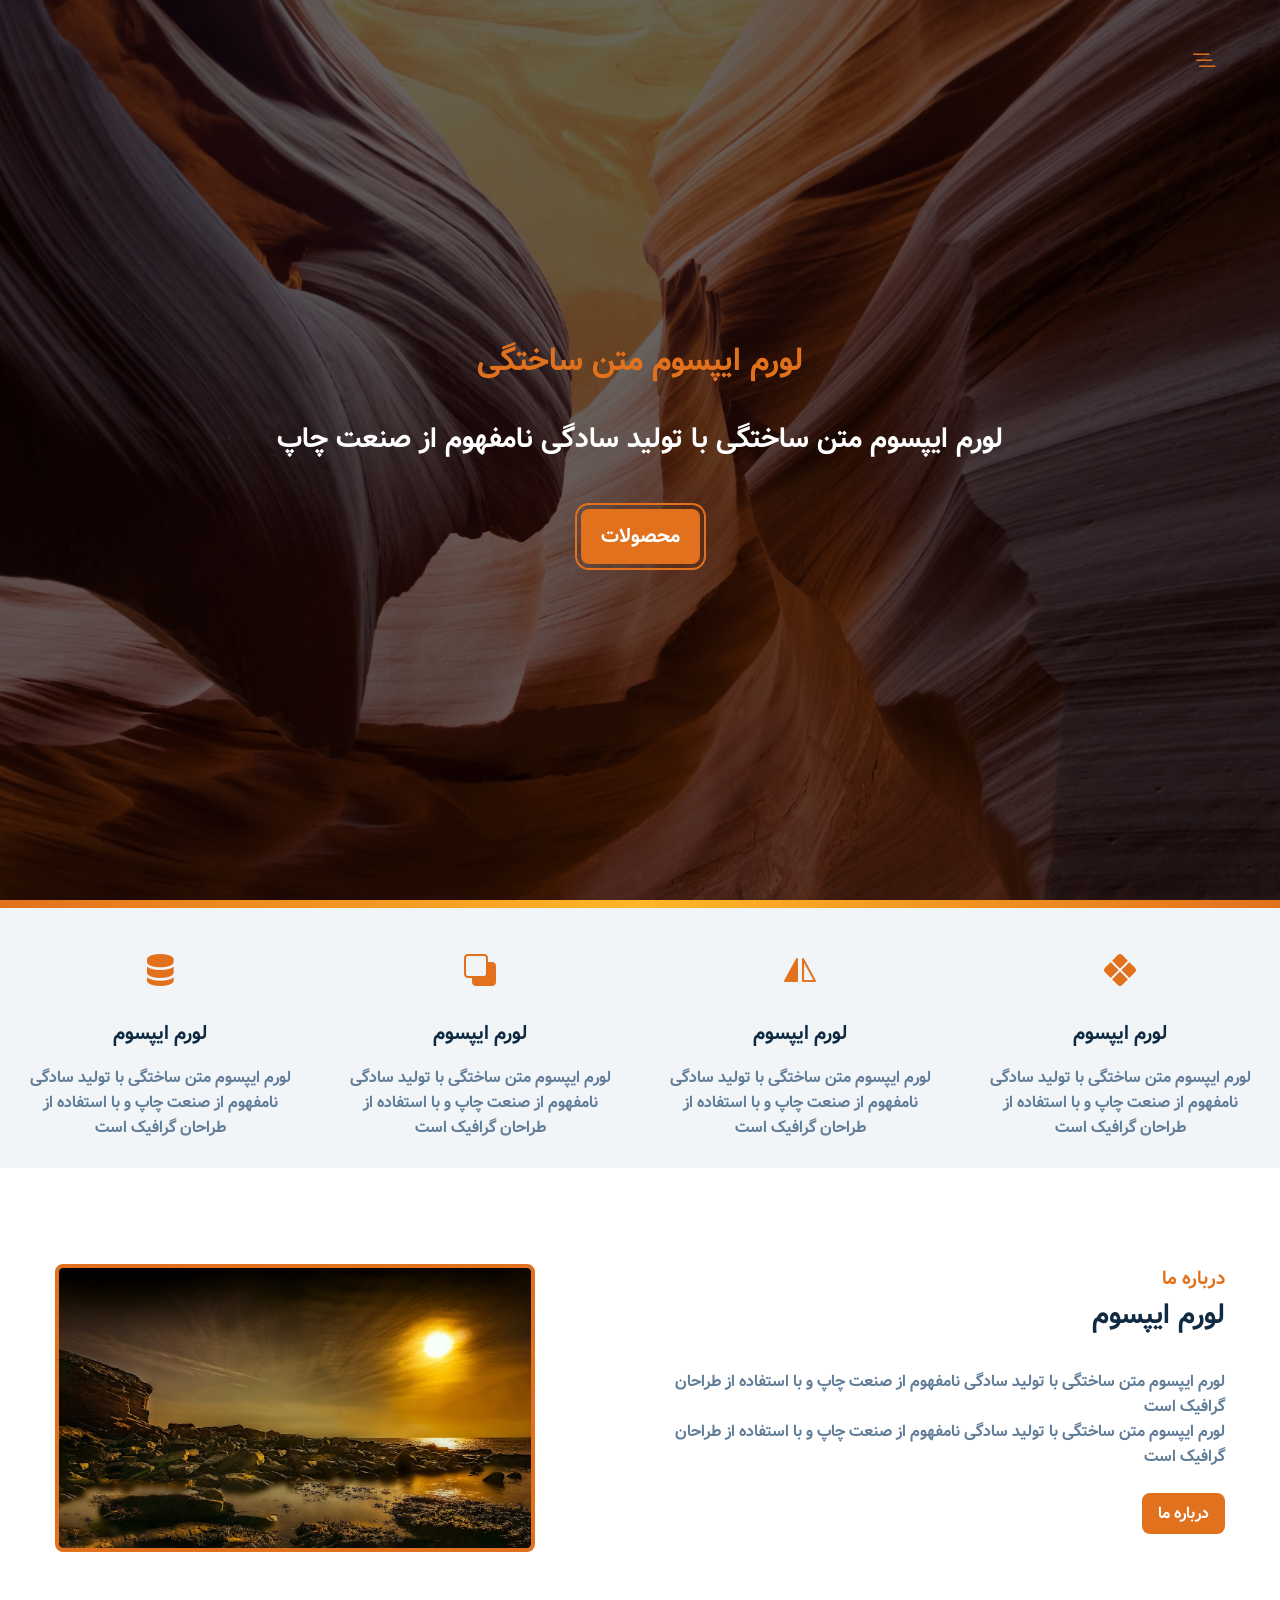
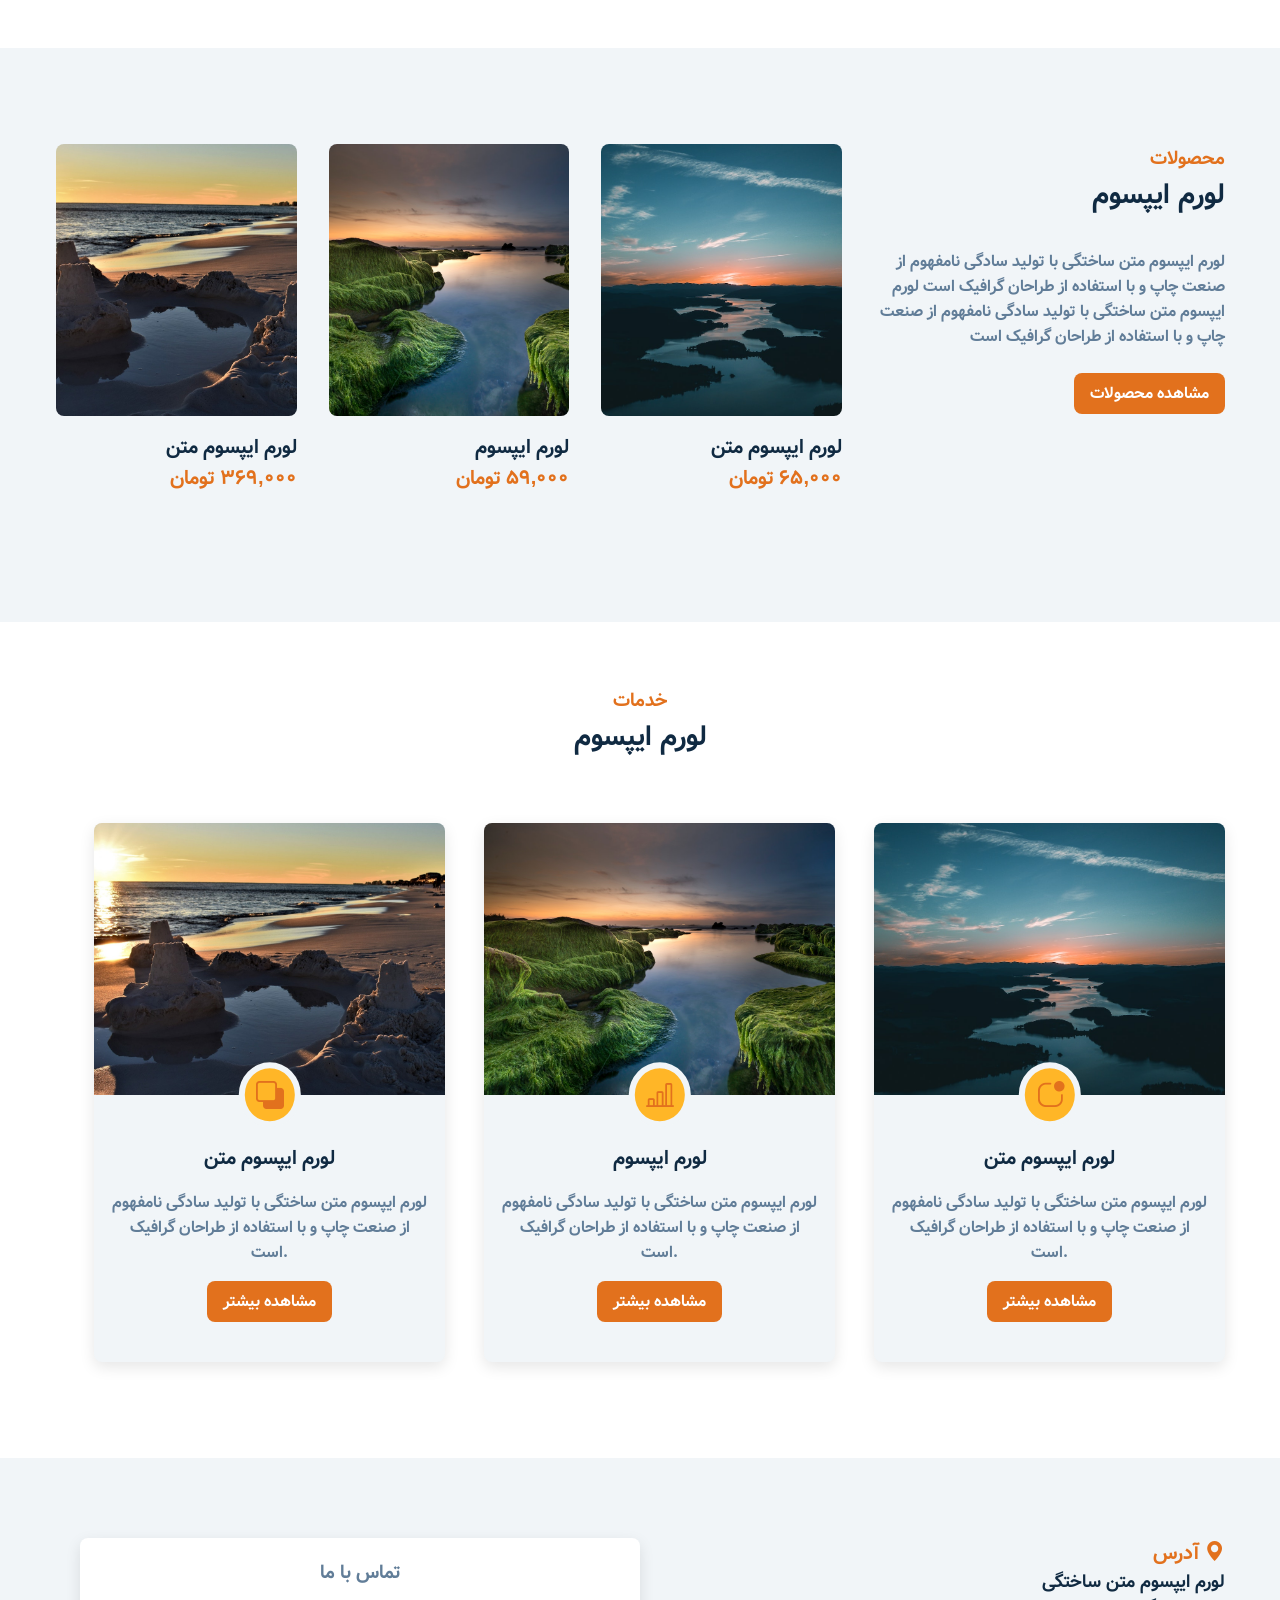
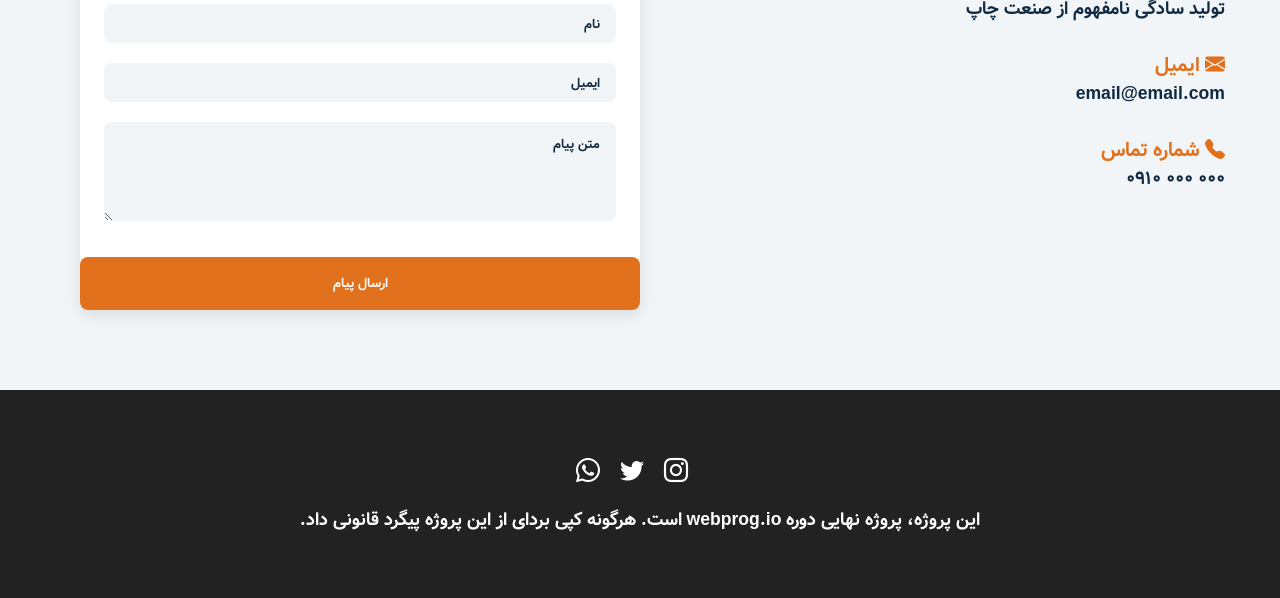
<file: index.html>
<!DOCTYPE html>
<html lang="fa">
    <head>
        <meta charset="UTF-8" />
        <meta http-equiv="X-UA-Compatible" content="IE=edge" />
        <meta name="viewport" content="width=device-width, initial-scale=1.0" />
        <link rel="stylesheet" href="./css/bootstrap-icons.css" />
        <link rel="stylesheet" href="./css/main.css" />

        <title>Website || Home</title>
    </head>

    <body>
        <!-- navbar -->
        <span class="nav-btn" id="nav-btn">
            <i class="bi bi-list-nested"></i>
        </span>

        <nav class="navbar" id="navbar">
            <div class="navbar-header">
                <span class="nav-close" id="nav-close">
                    <i class="bi bi-x"></i>
                </span>
            </div>

            <ul class="nav-items">
                <li>
                    <a href="index.html" class="nav-link">
                        <i class="bi bi-house-fill"></i>
                        صفحه اصلی
                    </a>
                </li>

                <li>
                    <a href="about.html" class="nav-link">
                        <i class="bi bi-info-circle-fill"></i>
                        درباره ما
                    </a>
                </li>

                <li>
                    <a href="products.html" class="nav-link">
                        <i class="bi bi-box-seam-fill"></i>
                        محصولات
                    </a>
                </li>

                <li>
                    <a href="services.html" class="nav-link">
                        <i class="bi bi-calendar2-check-fill"></i>
                        خدمات
                    </a>
                </li>

                <li>
                    <a href="contact-us.html" class="nav-link">
                        <i class="bi bi-chat-right-dots-fill"></i>
                        تماس با ما
                    </a>
                </li>
            </ul>
        </nav>
        <!-- end of navbar -->

        <!-- header -->
        <header class="header">
            <div class="banner">
                <h1>لورم ایپسوم متن ساختگی</h1>
                <h2>
                    لورم ایپسوم متن ساختگی با تولید سادگی نامفهوم از صنعت چاپ
                </h2>
                <a class="btn btn-banner" href="./products.html">محصولات</a>
            </div>
        </header>
        <div class="content-divider"></div>
        <!-- end of header -->

        <!-- features -->
        <section class="features clearfix">
            <article class="feature">
                <span class="feature-icon">
                    <i class="bi bi-x-diamond-fill"></i>
                </span>
                <h4 class="feature-title">لورم ایپسوم</h4>
                <p class="feature-text">
                    لورم ایپسوم متن ساختگی با تولید سادگی نامفهوم از صنعت چاپ و
                    با استفاده از طراحان گرافیک است
                </p>
            </article>

            <article class="feature">
                <span class="feature-icon">
                    <i class="bi bi-symmetry-vertical"></i>
                </span>
                <h4 class="feature-title">لورم ایپسوم</h4>
                <p class="feature-text">
                    لورم ایپسوم متن ساختگی با تولید سادگی نامفهوم از صنعت چاپ و
                    با استفاده از طراحان گرافیک است
                </p>
            </article>

            <article class="feature">
                <span class="feature-icon">
                    <i class="bi bi-subtract"></i>
                </span>
                <h4 class="feature-title">لورم ایپسوم</h4>
                <p class="feature-text">
                    لورم ایپسوم متن ساختگی با تولید سادگی نامفهوم از صنعت چاپ و
                    با استفاده از طراحان گرافیک است
                </p>
            </article>

            <article class="feature">
                <span class="feature-icon">
                    <i class="bi bi-server"></i>
                </span>
                <h4 class="feature-title">لورم ایپسوم</h4>
                <p class="feature-text">
                    لورم ایپسوم متن ساختگی با تولید سادگی نامفهوم از صنعت چاپ و
                    با استفاده از طراحان گرافیک است
                </p>
            </article>
        </section>
        <!-- end of features -->

        <!-- about -->
        <section class="section-center clearfix">
            <!-- about-imag -->
            <article class="about-img">
                <div class="about-picture-container">
                    <img
                        class="about-picture"
                        src="./images/about-bcg.jpg"
                        alt="about-image"
                    />
                </div>
            </article>

            <!-- about-info -->
            <article class="about-info">
                <!-- section title -->
                <div class="section-title">
                    <h3>درباره ما</h3>
                    <h2>لورم ایپسوم</h2>
                </div>

                <p class="about-text">
                    لورم ایپسوم متن ساختگی با تولید سادگی نامفهوم از صنعت چاپ و
                    با استفاده از طراحان گرافیک است
                </p>
                <p class="about-text">
                    لورم ایپسوم متن ساختگی با تولید سادگی نامفهوم از صنعت چاپ و
                    با استفاده از طراحان گرافیک است
                </p>

                <a class="btn about-btn" href="about.html">درباره ما</a>
            </article>
        </section>
        <!-- end of about -->

        <!-- products -->
        <section class="products">
            <div class="section-center clearfix">
                <article class="products-info">
                    <div class="section-title">
                        <h3>محصولات</h3>
                        <h2>لورم ایپسوم</h2>
                    </div>

                    <p class="product-text">
                        لورم ایپسوم متن ساختگی با تولید سادگی نامفهوم از صنعت
                        چاپ و با استفاده از طراحان گرافیک است لورم ایپسوم متن
                        ساختگی با تولید سادگی نامفهوم از صنعت چاپ و با استفاده
                        از طراحان گرافیک است
                    </p>

                    <a class="btn btn-products" href="products.html"
                        >مشاهده محصولات</a
                    >
                </article>

                <article class="products-cards clearfix">
                    <div class="product">
                        <img
                            class="product-img"
                            src="./images/product-1.jpg"
                            alt="product-img"
                        />
                        <h4 class="product-title">لورم ایپسوم متن</h4>
                        <h4 class="product-price">65,000 <span>تومان</span></h4>
                    </div>

                    <div class="product">
                        <img
                            class="product-img"
                            src="./images/product-2.jpg"
                            alt="product-img"
                        />
                        <h4 class="product-title">لورم ایپسوم</h4>
                        <h4 class="product-price">59,000 <span>تومان</span></h4>
                    </div>

                    <div class="product">
                        <img
                            class="product-img"
                            src="./images/product-3.jpg"
                            alt="product-img"
                        />
                        <h4 class="product-title">لورم ایپسوم متن</h4>
                        <h4 class="product-price">
                            369,000 <span>تومان</span>
                        </h4>
                    </div>
                </article>
            </div>
        </section>
        <!-- end of products -->

        <!-- services -->
        <section class="section-center">
            <div class="section-title services-title">
                <h3>خدمات</h3>
                <h2>لورم ایپسوم</h2>
            </div>

            <div class="clearfix">
                <article class="service-card">
                    <div class="service-img-container">
                        <img
                            class="service-img"
                            src="./images/product-1.jpg"
                            alt="single service"
                        />
                        <span class="service-icon">
                            <i class="bi bi-app-indicator"></i>
                        </span>
                    </div>

                    <div class="service-info">
                        <h4>لورم ایپسوم متن</h4>
                        <p>
                            لورم ایپسوم متن ساختگی با تولید سادگی نامفهوم از
                            صنعت چاپ و با استفاده از طراحان گرافیک است.
                        </p>
                        <a class="btn btn-sevice" href="products.html"
                            >مشاهده بیشتر</a
                        >
                    </div>
                </article>

                <article class="service-card">
                    <div class="service-img-container">
                        <img
                            class="service-img"
                            src="./images/product-2.jpg"
                            alt="single service"
                        />
                        <span class="service-icon">
                            <i class="bi bi-bar-chart-line"></i>
                        </span>
                    </div>

                    <div class="service-info">
                        <h4>لورم ایپسوم</h4>
                        <p>
                            لورم ایپسوم متن ساختگی با تولید سادگی نامفهوم از
                            صنعت چاپ و با استفاده از طراحان گرافیک است.
                        </p>
                        <a class="btn btn-sevice" href="products.html"
                            >مشاهده بیشتر</a
                        >
                    </div>
                </article>

                <article class="service-card">
                    <div class="service-img-container">
                        <img
                            class="service-img"
                            src="./images/product-3.jpg"
                            alt="single service"
                        />
                        <span class="service-icon">
                            <i class="bi bi-subtract"></i>
                        </span>
                    </div>

                    <div class="service-info">
                        <h4>لورم ایپسوم متن</h4>
                        <p>
                            لورم ایپسوم متن ساختگی با تولید سادگی نامفهوم از
                            صنعت چاپ و با استفاده از طراحان گرافیک است.
                        </p>
                        <a class="btn btn-sevice" href="products.html"
                            >مشاهده بیشتر</a
                        >
                    </div>
                </article>
            </div>
        </section>
        <!-- end of services -->

        <!-- contact us -->
        <section class="contact">
            <div class="section-center clearfix">
                <article class="contact-info">
                    <div class="contact-item">
                        <h4 class="contact-title">
                            <span class="contact-icon">
                                <i class="bi bi-geo-alt-fill"></i>
                            </span>
                            آدرس
                        </h4>

                        <h4 class="contact-text">
                            لورم ایپسوم متن ساختگی
                            <br />
                            تولید سادگی نامفهوم از صنعت چاپ
                        </h4>
                    </div>

                    <div class="contact-item">
                        <h4 class="contact-title">
                            <span class="contact-icon">
                                <i class="bi bi-envelope-fill"></i>
                            </span>
                            ایمیل
                        </h4>

                        <h4 class="contact-text">email@email.com</h4>
                    </div>

                    <div class="contact-item">
                        <h4 class="contact-title">
                            <span class="contact-icon">
                                <i class="bi bi-telephone-fill"></i>
                            </span>
                            شماره تماس
                        </h4>

                        <h4 class="contact-text">0910 000 000</h4>
                    </div>
                </article>

                <article class="contact-form">
                    <h3>تماس با ما</h3>

                    <form>
                        <div class="form-group">
                            <input
                                class="form-control"
                                type="text"
                                placeholder="نام"
                                name="name"
                            />
                            <input
                                class="form-control"
                                type="email"
                                placeholder="ایمیل"
                                name="email"
                            />
                            <textarea
                                name="message"
                                placeholder="متن پیام"
                                class="form-control"
                                rows="5"
                            ></textarea>
                        </div>

                        <button type="submit" class="btn submit-btn">
                            ارسال پیام
                        </button>
                    </form>
                </article>
            </div>
        </section>
        <!-- end of contact us -->

        <!-- footer -->
        <footer class="footer">
            <div class="section-center">
                <div class="social-icons">
                    <a class="social-icon" href="#">
                        <i class="bi bi-whatsapp"></i>
                    </a>

                    <a class="social-icon" href="#">
                        <i class="bi bi-twitter"></i>
                    </a>

                    <a class="social-icon" href="#">
                        <i class="bi bi-instagram"></i>
                    </a>
                </div>

                <h4 class="footer-text">
                    این پروژه، پروژه نهایی دوره webprog.io است.
                    هرگونه کپی بردای از این پروژه پیگرد قانونی داد.
                </h4>
            </div>
        </footer>
        <!-- end of footer -->

        <script src="./js/app.js"></script>
    </body>
</html>
</file>
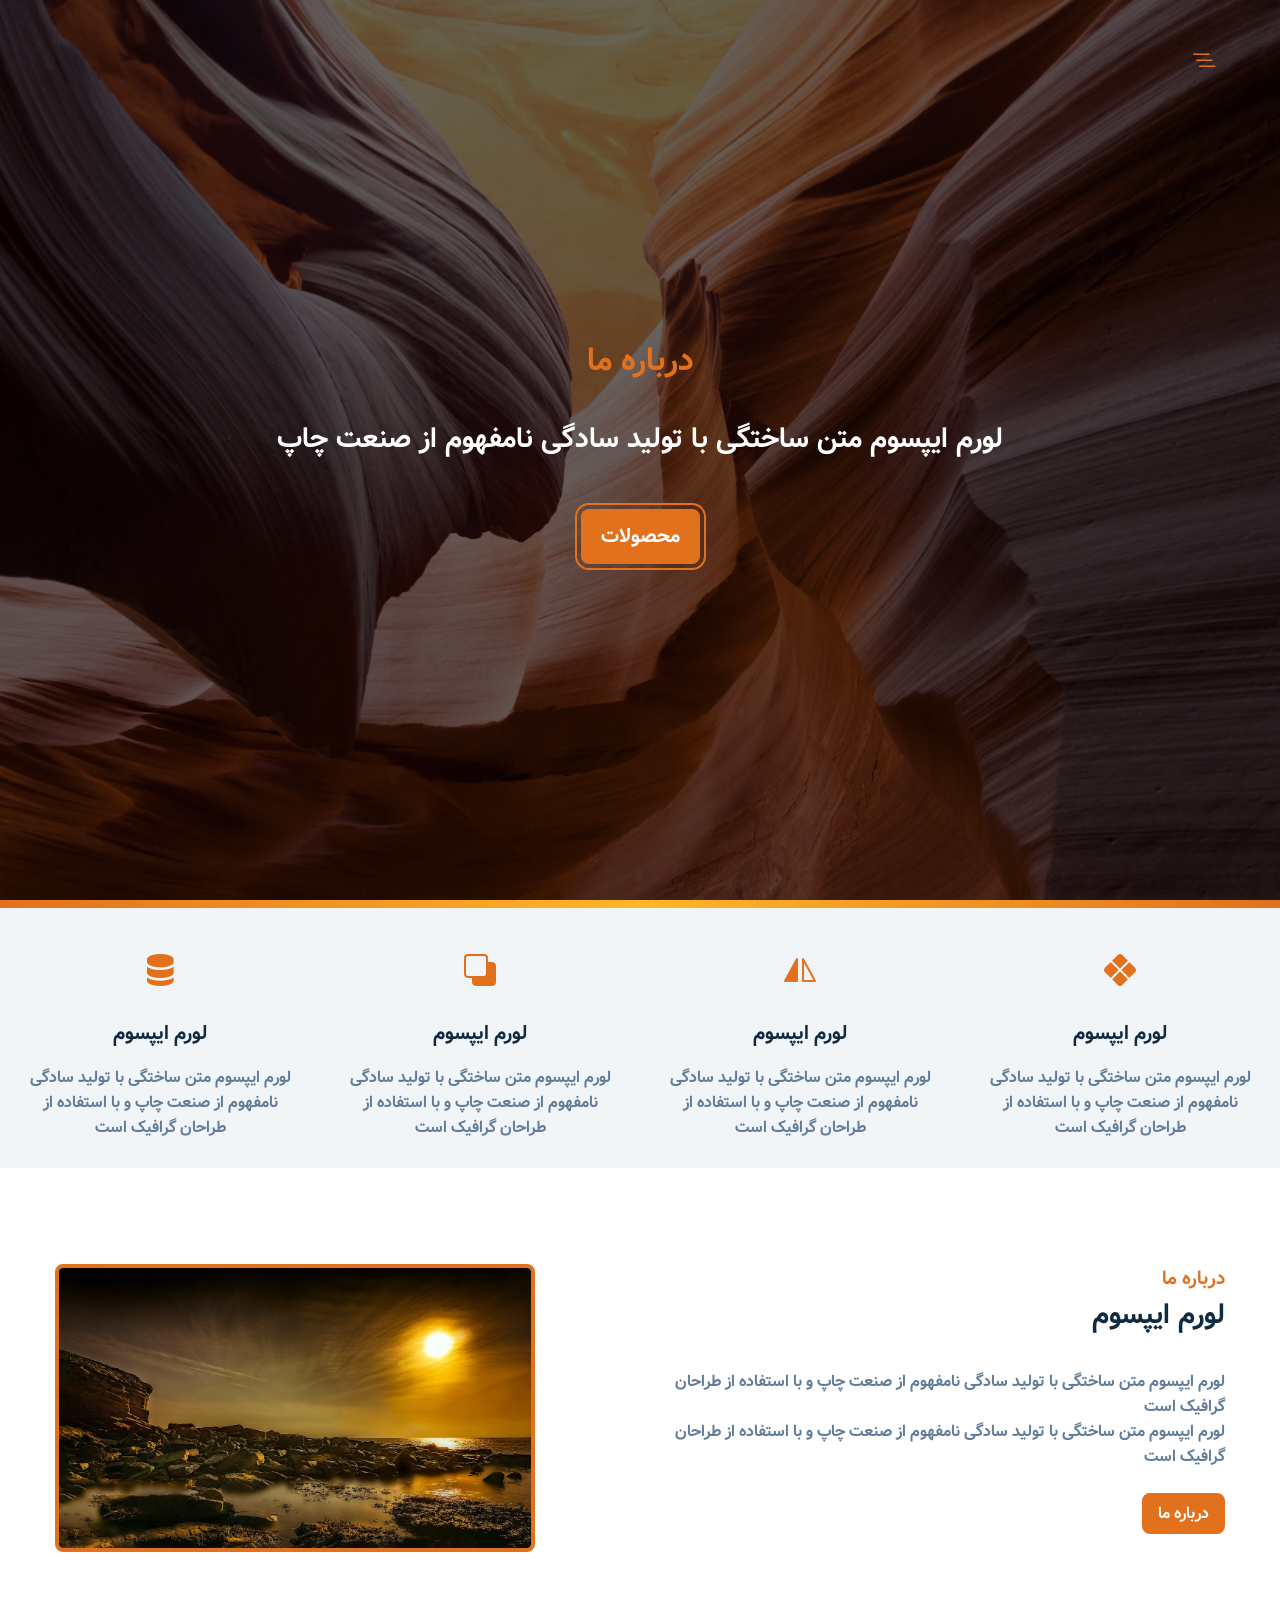
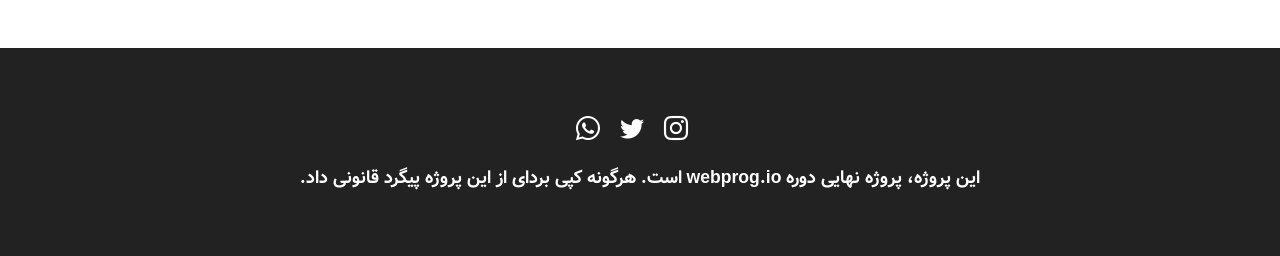
<file: about.html>
<!DOCTYPE html>
<html lang="fa">
    <head>
        <meta charset="UTF-8" />
        <meta http-equiv="X-UA-Compatible" content="IE=edge" />
        <meta name="viewport" content="width=device-width, initial-scale=1.0" />
        <link rel="stylesheet" href="./css/bootstrap-icons.css" />
        <link rel="stylesheet" href="./css/main.css" />

        <title>Website || About</title>
    </head>

    <body>
        <!-- navbar -->
        <span class="nav-btn" id="nav-btn">
            <i class="bi bi-list-nested"></i>
        </span>

        <nav class="navbar" id="navbar">
            <div class="navbar-header">
                <span class="nav-close" id="nav-close">
                    <i class="bi bi-x"></i>
                </span>
            </div>

            <ul class="nav-items">
                <li>
                    <a href="index.html" class="nav-link">
                        <i class="bi bi-house-fill"></i>
                        صفحه اصلی
                    </a>
                </li>

                <li>
                    <a href="about.html" class="nav-link">
                        <i class="bi bi-info-circle-fill"></i>
                        درباره ما
                    </a>
                </li>

                <li>
                    <a href="products.html" class="nav-link">
                        <i class="bi bi-box-seam-fill"></i>
                        محصولات
                    </a>
                </li>

                <li>
                    <a href="services.html" class="nav-link">
                        <i class="bi bi-calendar2-check-fill"></i>
                        خدمات
                    </a>
                </li>

                <li>
                    <a href="contact-us.html" class="nav-link">
                        <i class="bi bi-chat-right-dots-fill"></i>
                        تماس با ما
                    </a>
                </li>
            </ul>
        </nav>
        <!-- end of navbar -->

        <!-- header -->
        <header class="header">
            <div class="banner">
                <h1>درباره ما</h1>
                <h2>
                    لورم ایپسوم متن ساختگی با تولید سادگی نامفهوم از صنعت چاپ
                </h2>
                <a class="btn btn-banner" href="./products.html">محصولات</a>
            </div>
        </header>
        <div class="content-divider"></div>
        <!-- end of header -->

        <!-- features -->
        <section class="features clearfix">
            <article class="feature">
                <span class="feature-icon">
                    <i class="bi bi-x-diamond-fill"></i>
                </span>
                <h4 class="feature-title">لورم ایپسوم</h4>
                <p class="feature-text">
                    لورم ایپسوم متن ساختگی با تولید سادگی نامفهوم از صنعت چاپ و
                    با استفاده از طراحان گرافیک است
                </p>
            </article>

            <article class="feature">
                <span class="feature-icon">
                    <i class="bi bi-symmetry-vertical"></i>
                </span>
                <h4 class="feature-title">لورم ایپسوم</h4>
                <p class="feature-text">
                    لورم ایپسوم متن ساختگی با تولید سادگی نامفهوم از صنعت چاپ و
                    با استفاده از طراحان گرافیک است
                </p>
            </article>

            <article class="feature">
                <span class="feature-icon">
                    <i class="bi bi-subtract"></i>
                </span>
                <h4 class="feature-title">لورم ایپسوم</h4>
                <p class="feature-text">
                    لورم ایپسوم متن ساختگی با تولید سادگی نامفهوم از صنعت چاپ و
                    با استفاده از طراحان گرافیک است
                </p>
            </article>

            <article class="feature">
                <span class="feature-icon">
                    <i class="bi bi-server"></i>
                </span>
                <h4 class="feature-title">لورم ایپسوم</h4>
                <p class="feature-text">
                    لورم ایپسوم متن ساختگی با تولید سادگی نامفهوم از صنعت چاپ و
                    با استفاده از طراحان گرافیک است
                </p>
            </article>
        </section>
        <!-- end of features -->

        <!-- about -->
        <section class="section-center clearfix">
            <!-- about-imag -->
            <article class="about-img">
                <div class="about-picture-container">
                    <img
                        class="about-picture"
                        src="./images/about-bcg.jpg"
                        alt="about-image"
                    />
                </div>
            </article>

            <!-- about-info -->
            <article class="about-info">
                <!-- section title -->
                <div class="section-title">
                    <h3>درباره ما</h3>
                    <h2>لورم ایپسوم</h2>
                </div>

                <p class="about-text">
                    لورم ایپسوم متن ساختگی با تولید سادگی نامفهوم از صنعت چاپ و
                    با استفاده از طراحان گرافیک است
                </p>
                <p class="about-text">
                    لورم ایپسوم متن ساختگی با تولید سادگی نامفهوم از صنعت چاپ و
                    با استفاده از طراحان گرافیک است
                </p>

                <a class="btn about-btn" href="about.html">درباره ما</a>
            </article>
        </section>
        <!-- end of about -->

        <!-- footer -->
        <footer class="footer">
            <div class="section-center">
                <div class="social-icons">
                    <a class="social-icon" href="#">
                        <i class="bi bi-whatsapp"></i>
                    </a>

                    <a class="social-icon" href="#">
                        <i class="bi bi-twitter"></i>
                    </a>

                    <a class="social-icon" href="#">
                        <i class="bi bi-instagram"></i>
                    </a>
                </div>

                <h4 class="footer-text">
                    این پروژه، پروژه نهایی دوره webprog.io است.
                    هرگونه کپی بردای از این پروژه پیگرد قانونی داد.
                </h4>
            </div>
        </footer>
        <!-- end of footer -->

        <script src="./js/app.js"></script>
    </body>
</html>
</file>
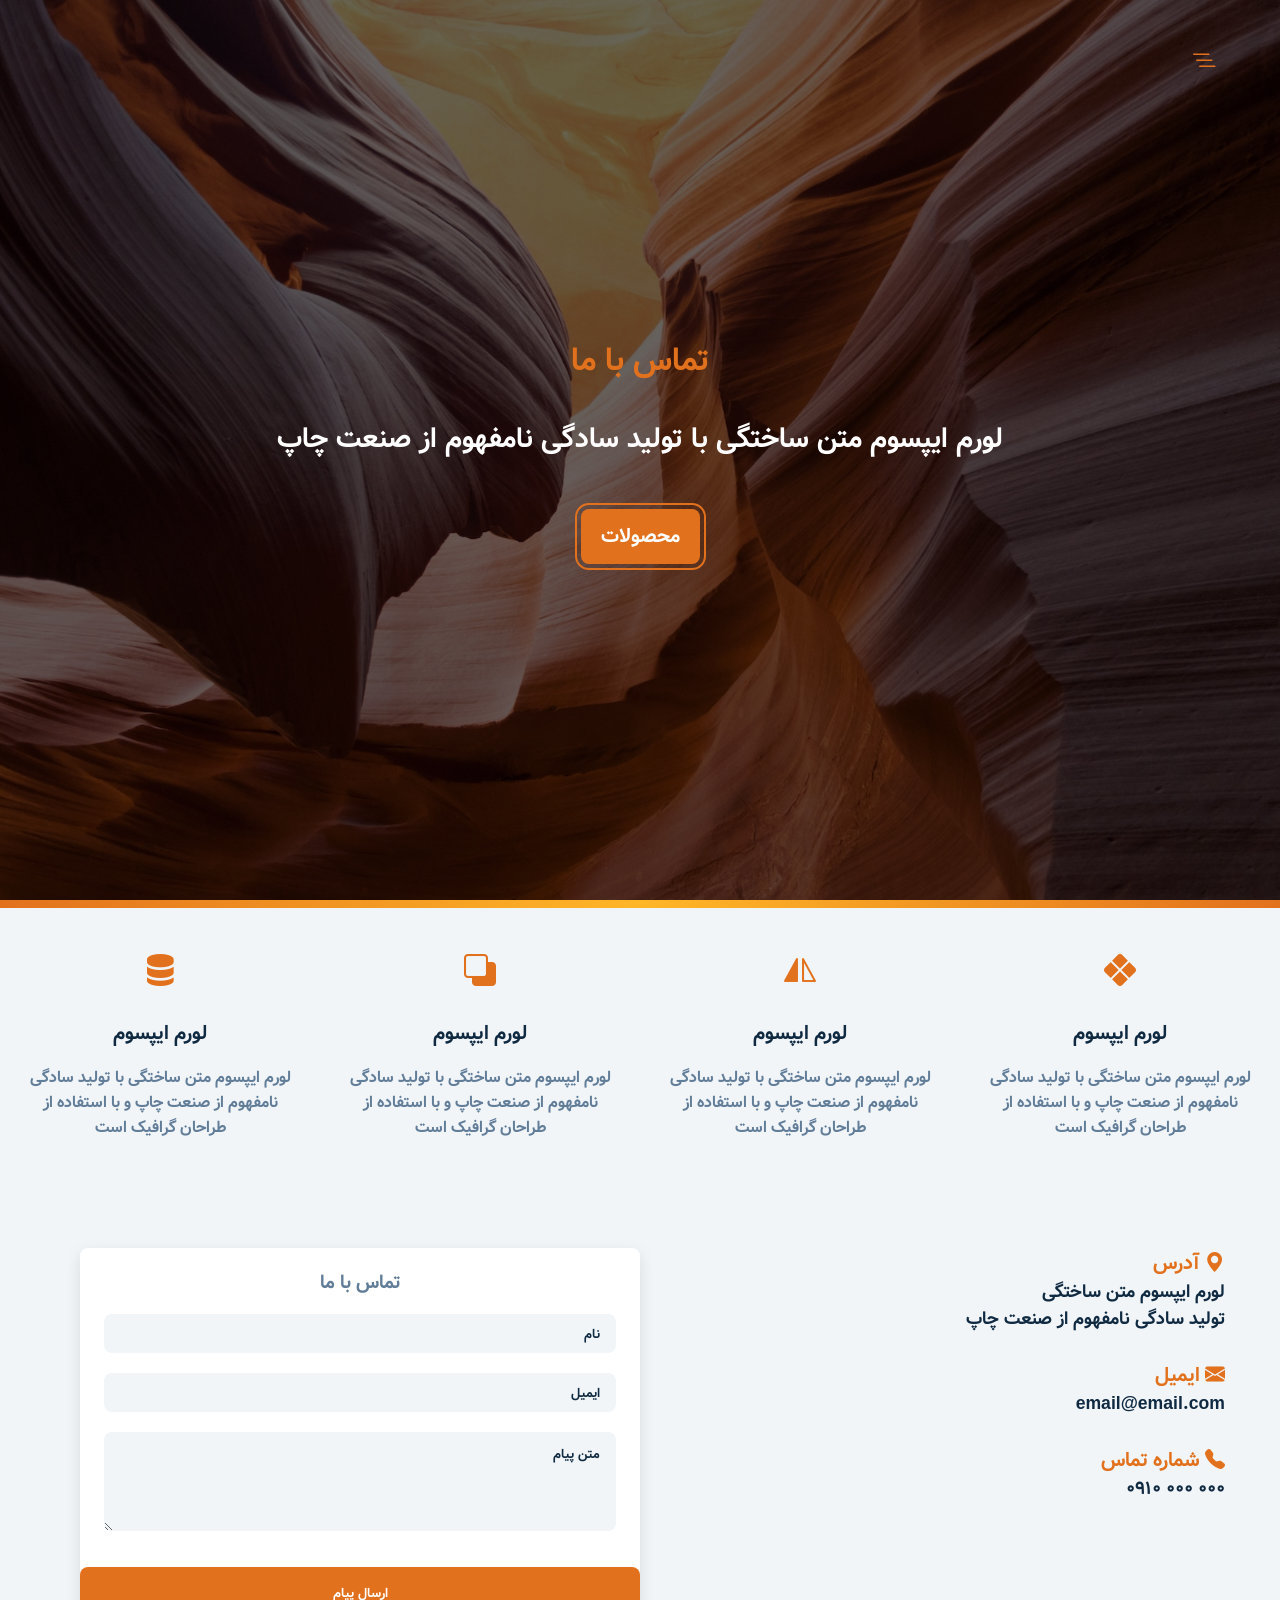
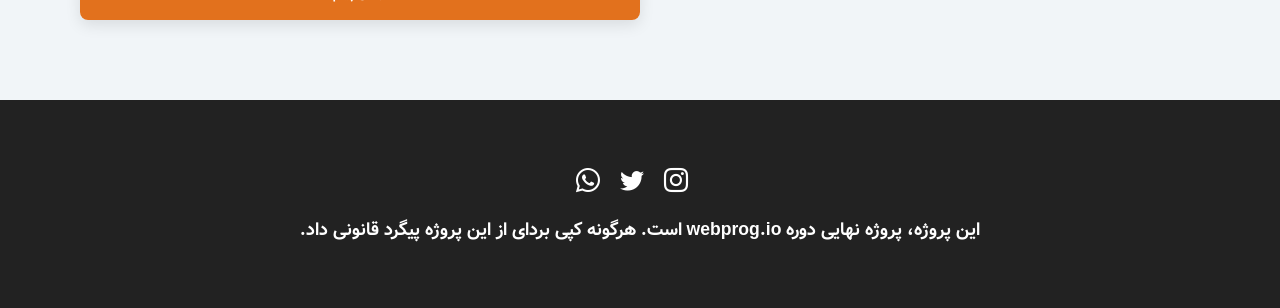
<file: contact-us.html>
<!DOCTYPE html>
<html lang="fa">
    <head>
        <meta charset="UTF-8" />
        <meta http-equiv="X-UA-Compatible" content="IE=edge" />
        <meta name="viewport" content="width=device-width, initial-scale=1.0" />
        <link rel="stylesheet" href="./css/bootstrap-icons.css" />
        <link rel="stylesheet" href="./css/main.css" />

        <title>Website || Contact Us</title>
    </head>

    <body>
        <!-- navbar -->
        <span class="nav-btn" id="nav-btn">
            <i class="bi bi-list-nested"></i>
        </span>

        <nav class="navbar" id="navbar">
            <div class="navbar-header">
                <span class="nav-close" id="nav-close">
                    <i class="bi bi-x"></i>
                </span>
            </div>

            <ul class="nav-items">
                <li>
                    <a href="index.html" class="nav-link">
                        <i class="bi bi-house-fill"></i>
                        صفحه اصلی
                    </a>
                </li>

                <li>
                    <a href="about.html" class="nav-link">
                        <i class="bi bi-info-circle-fill"></i>
                        درباره ما
                    </a>
                </li>

                <li>
                    <a href="products.html" class="nav-link">
                        <i class="bi bi-box-seam-fill"></i>
                        محصولات
                    </a>
                </li>

                <li>
                    <a href="services.html" class="nav-link">
                        <i class="bi bi-calendar2-check-fill"></i>
                        خدمات
                    </a>
                </li>

                <li>
                    <a href="contact-us.html" class="nav-link">
                        <i class="bi bi-chat-right-dots-fill"></i>
                        تماس با ما
                    </a>
                </li>
            </ul>
        </nav>
        <!-- end of navbar -->

        <!-- header -->
        <header class="header">
            <div class="banner">
               <h1>تماس با ما</h1>
                <h2>
                    لورم ایپسوم متن ساختگی با تولید سادگی نامفهوم از صنعت چاپ
                </h2>
                <a class="btn btn-banner" href="./products.html">محصولات</a>
            </div>
        </header>
        <div class="content-divider"></div>
        <!-- end of header -->

        <!-- features -->
        <section class="features clearfix">
            <article class="feature">
                <span class="feature-icon">
                    <i class="bi bi-x-diamond-fill"></i>
                </span>
                <h4 class="feature-title">لورم ایپسوم</h4>
                <p class="feature-text">
                    لورم ایپسوم متن ساختگی با تولید سادگی نامفهوم از صنعت چاپ و
                    با استفاده از طراحان گرافیک است
                </p>
            </article>

            <article class="feature">
                <span class="feature-icon">
                    <i class="bi bi-symmetry-vertical"></i>
                </span>
                <h4 class="feature-title">لورم ایپسوم</h4>
                <p class="feature-text">
                    لورم ایپسوم متن ساختگی با تولید سادگی نامفهوم از صنعت چاپ و
                    با استفاده از طراحان گرافیک است
                </p>
            </article>

            <article class="feature">
                <span class="feature-icon">
                    <i class="bi bi-subtract"></i>
                </span>
                <h4 class="feature-title">لورم ایپسوم</h4>
                <p class="feature-text">
                    لورم ایپسوم متن ساختگی با تولید سادگی نامفهوم از صنعت چاپ و
                    با استفاده از طراحان گرافیک است
                </p>
            </article>

            <article class="feature">
                <span class="feature-icon">
                    <i class="bi bi-server"></i>
                </span>
                <h4 class="feature-title">لورم ایپسوم</h4>
                <p class="feature-text">
                    لورم ایپسوم متن ساختگی با تولید سادگی نامفهوم از صنعت چاپ و
                    با استفاده از طراحان گرافیک است
                </p>
            </article>
        </section>
        <!-- end of features -->

        <!-- contact us -->
        <section class="contact">
            <div class="section-center clearfix">
                <article class="contact-info">
                    <div class="contact-item">
                        <h4 class="contact-title">
                            <span class="contact-icon">
                                <i class="bi bi-geo-alt-fill"></i>
                            </span>
                            آدرس
                        </h4>

                        <h4 class="contact-text">
                            لورم ایپسوم متن ساختگی
                            <br />
                            تولید سادگی نامفهوم از صنعت چاپ
                        </h4>
                    </div>

                    <div class="contact-item">
                        <h4 class="contact-title">
                            <span class="contact-icon">
                                <i class="bi bi-envelope-fill"></i>
                            </span>
                            ایمیل
                        </h4>

                        <h4 class="contact-text">email@email.com</h4>
                    </div>

                    <div class="contact-item">
                        <h4 class="contact-title">
                            <span class="contact-icon">
                                <i class="bi bi-telephone-fill"></i>
                            </span>
                            شماره تماس
                        </h4>

                        <h4 class="contact-text">0910 000 000</h4>
                    </div>
                </article>

                <article class="contact-form">
                    <h3>تماس با ما</h3>

                    <form>
                        <div class="form-group">
                            <input
                                class="form-control"
                                type="text"
                                placeholder="نام"
                                name="name"
                            />
                            <input
                                class="form-control"
                                type="email"
                                placeholder="ایمیل"
                                name="email"
                            />
                            <textarea
                                name="message"
                                placeholder="متن پیام"
                                class="form-control"
                                rows="5"
                            ></textarea>
                        </div>

                        <button type="submit" class="btn submit-btn">
                            ارسال پیام
                        </button>
                    </form>
                </article>
            </div>
        </section>
        <!-- end of contact us -->

        <!-- footer -->
        <footer class="footer">
            <div class="section-center">
                <div class="social-icons">
                    <a class="social-icon" href="#">
                        <i class="bi bi-whatsapp"></i>
                    </a>

                    <a class="social-icon" href="#">
                        <i class="bi bi-twitter"></i>
                    </a>

                    <a class="social-icon" href="#">
                        <i class="bi bi-instagram"></i>
                    </a>
                </div>

                <h4 class="footer-text">
                    این پروژه، پروژه نهایی دوره webprog.io است.
                    هرگونه کپی بردای از این پروژه پیگرد قانونی داد.
                </h4>
            </div>
        </footer>
        <!-- end of footer -->

        <script src="./js/app.js"></script>
    </body>
</html>
</file>
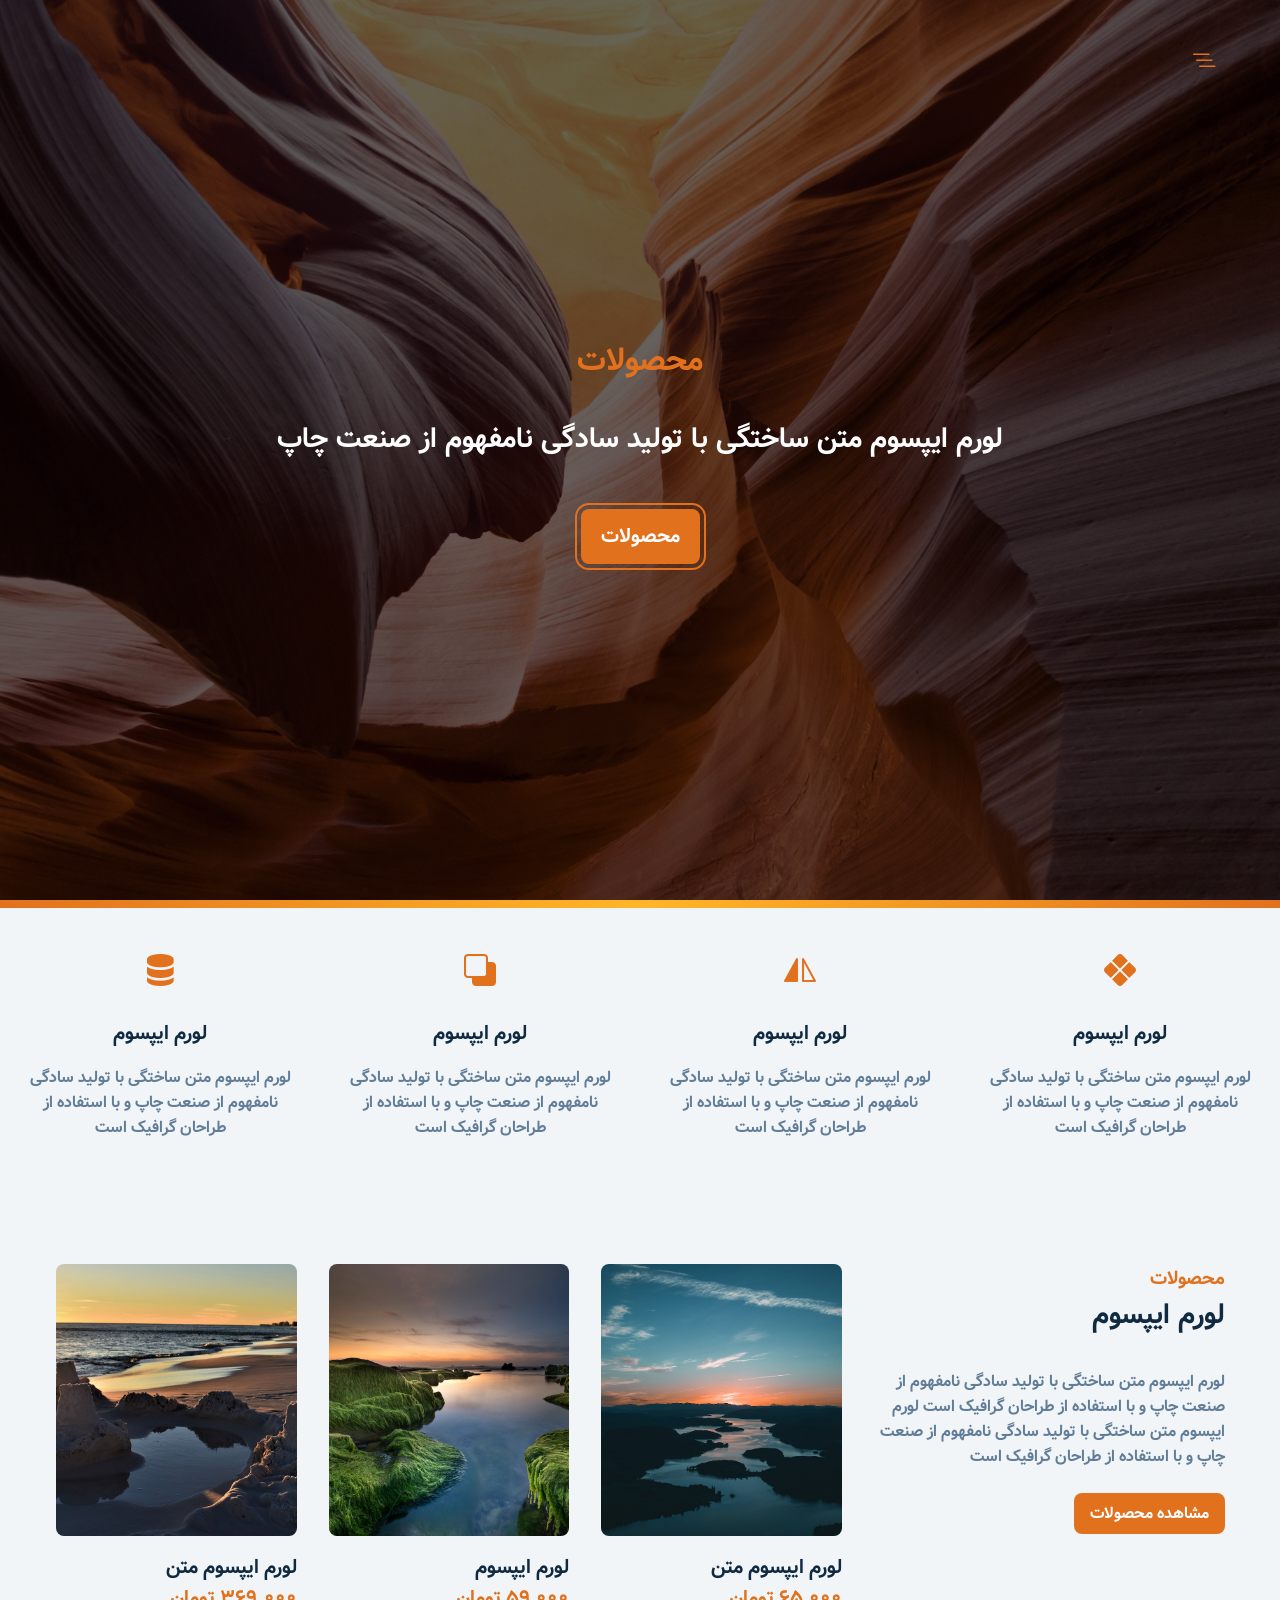
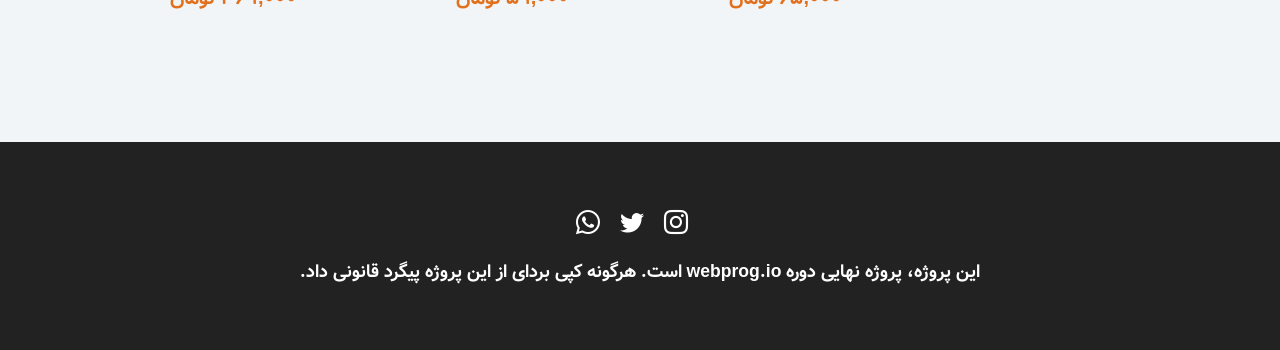
<file: products.html>
<!DOCTYPE html>
<html lang="fa">
    <head>
        <meta charset="UTF-8" />
        <meta http-equiv="X-UA-Compatible" content="IE=edge" />
        <meta name="viewport" content="width=device-width, initial-scale=1.0" />
        <link rel="stylesheet" href="./css/bootstrap-icons.css" />
        <link rel="stylesheet" href="./css/main.css" />

        <title>Website || Products</title>
    </head>

    <body>
        <!-- navbar -->
        <span class="nav-btn" id="nav-btn">
            <i class="bi bi-list-nested"></i>
        </span>

        <nav class="navbar" id="navbar">
            <div class="navbar-header">
                <span class="nav-close" id="nav-close">
                    <i class="bi bi-x"></i>
                </span>
            </div>

            <ul class="nav-items">
                <li>
                    <a href="index.html" class="nav-link">
                        <i class="bi bi-house-fill"></i>
                        صفحه اصلی
                    </a>
                </li>

                <li>
                    <a href="about.html" class="nav-link">
                        <i class="bi bi-info-circle-fill"></i>
                        درباره ما
                    </a>
                </li>

                <li>
                    <a href="products.html" class="nav-link">
                        <i class="bi bi-box-seam-fill"></i>
                        محصولات
                    </a>
                </li>

                <li>
                    <a href="services.html" class="nav-link">
                        <i class="bi bi-calendar2-check-fill"></i>
                        خدمات
                    </a>
                </li>

                <li>
                    <a href="contact-us.html" class="nav-link">
                        <i class="bi bi-chat-right-dots-fill"></i>
                        تماس با ما
                    </a>
                </li>
            </ul>
        </nav>
        <!-- end of navbar -->

        <!-- header -->
        <header class="header">
            <div class="banner">
                <h1>محصولات</h1>
                <h2>
                    لورم ایپسوم متن ساختگی با تولید سادگی نامفهوم از صنعت چاپ
                </h2>
                <a class="btn btn-banner" href="./products.html">محصولات</a>
            </div>
        </header>
        <div class="content-divider"></div>
        <!-- end of header -->

        <!-- features -->
        <section class="features clearfix">
            <article class="feature">
                <span class="feature-icon">
                    <i class="bi bi-x-diamond-fill"></i>
                </span>
                <h4 class="feature-title">لورم ایپسوم</h4>
                <p class="feature-text">
                    لورم ایپسوم متن ساختگی با تولید سادگی نامفهوم از صنعت چاپ و
                    با استفاده از طراحان گرافیک است
                </p>
            </article>

            <article class="feature">
                <span class="feature-icon">
                    <i class="bi bi-symmetry-vertical"></i>
                </span>
                <h4 class="feature-title">لورم ایپسوم</h4>
                <p class="feature-text">
                    لورم ایپسوم متن ساختگی با تولید سادگی نامفهوم از صنعت چاپ و
                    با استفاده از طراحان گرافیک است
                </p>
            </article>

            <article class="feature">
                <span class="feature-icon">
                    <i class="bi bi-subtract"></i>
                </span>
                <h4 class="feature-title">لورم ایپسوم</h4>
                <p class="feature-text">
                    لورم ایپسوم متن ساختگی با تولید سادگی نامفهوم از صنعت چاپ و
                    با استفاده از طراحان گرافیک است
                </p>
            </article>

            <article class="feature">
                <span class="feature-icon">
                    <i class="bi bi-server"></i>
                </span>
                <h4 class="feature-title">لورم ایپسوم</h4>
                <p class="feature-text">
                    لورم ایپسوم متن ساختگی با تولید سادگی نامفهوم از صنعت چاپ و
                    با استفاده از طراحان گرافیک است
                </p>
            </article>
        </section>
        <!-- end of features -->

        <!-- products -->
        <section class="products">
            <div class="section-center clearfix">
                <article class="products-info">
                    <div class="section-title">
                        <h3>محصولات</h3>
                        <h2>لورم ایپسوم</h2>
                    </div>

                    <p class="product-text">
                        لورم ایپسوم متن ساختگی با تولید سادگی نامفهوم از صنعت
                        چاپ و با استفاده از طراحان گرافیک است لورم ایپسوم متن
                        ساختگی با تولید سادگی نامفهوم از صنعت چاپ و با استفاده
                        از طراحان گرافیک است
                    </p>

                    <a class="btn btn-products" href="products.html"
                        >مشاهده محصولات</a
                    >
                </article>

                <article class="products-cards clearfix">
                    <div class="product">
                        <img
                            class="product-img"
                            src="./images/product-1.jpg"
                            alt="product-img"
                        />
                        <h4 class="product-title">لورم ایپسوم متن</h4>
                        <h4 class="product-price">65,000 <span>تومان</span></h4>
                    </div>

                    <div class="product">
                        <img
                            class="product-img"
                            src="./images/product-2.jpg"
                            alt="product-img"
                        />
                        <h4 class="product-title">لورم ایپسوم</h4>
                        <h4 class="product-price">59,000 <span>تومان</span></h4>
                    </div>

                    <div class="product">
                        <img
                            class="product-img"
                            src="./images/product-3.jpg"
                            alt="product-img"
                        />
                        <h4 class="product-title">لورم ایپسوم متن</h4>
                        <h4 class="product-price">
                            369,000 <span>تومان</span>
                        </h4>
                    </div>
                </article>
            </div>
        </section>
        <!-- end of products -->

        <!-- footer -->
        <footer class="footer">
            <div class="section-center">
                <div class="social-icons">
                    <a class="social-icon" href="#">
                        <i class="bi bi-whatsapp"></i>
                    </a>

                    <a class="social-icon" href="#">
                        <i class="bi bi-twitter"></i>
                    </a>

                    <a class="social-icon" href="#">
                        <i class="bi bi-instagram"></i>
                    </a>
                </div>

                <h4 class="footer-text">
                    این پروژه، پروژه نهایی دوره webprog.io است.
                    هرگونه کپی بردای از این پروژه پیگرد قانونی داد.
                </h4>
            </div>
        </footer>
        <!-- end of footer -->

        <script src="./js/app.js"></script>
    </body>
</html>
</file>
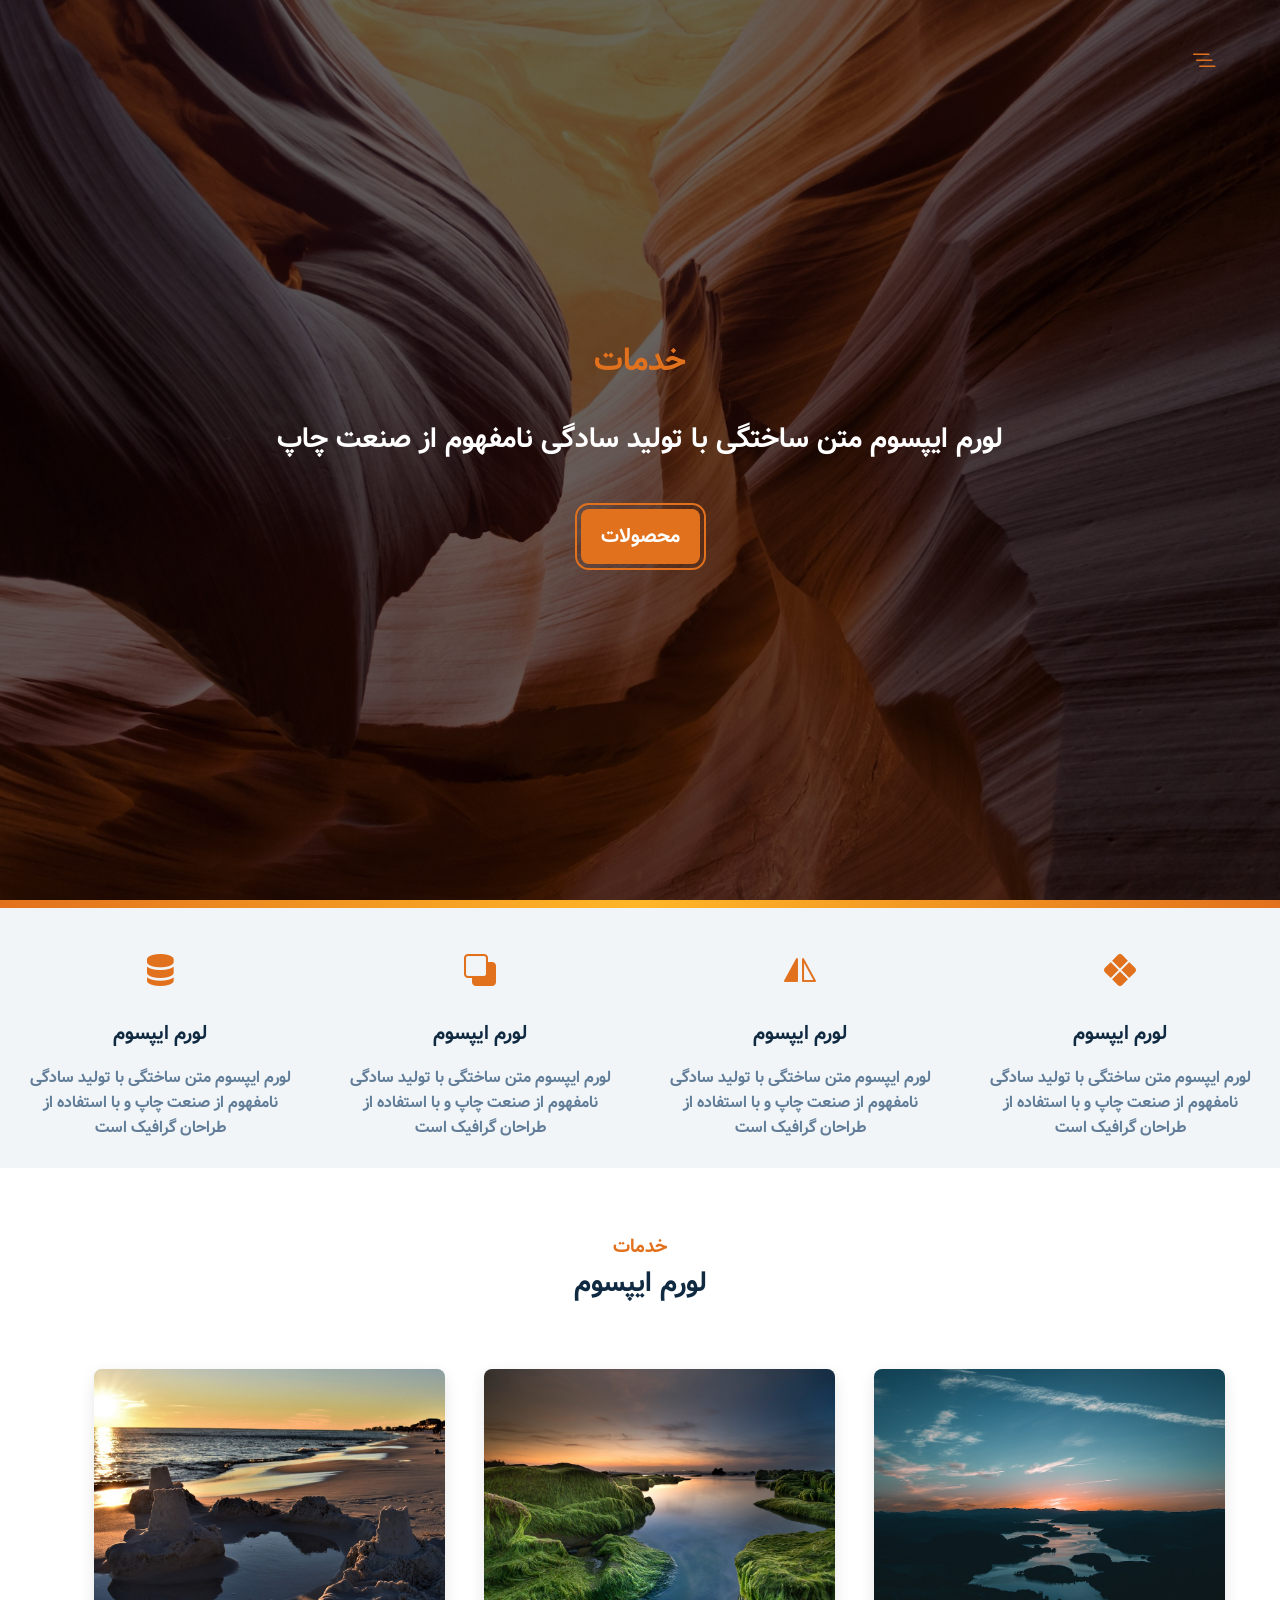
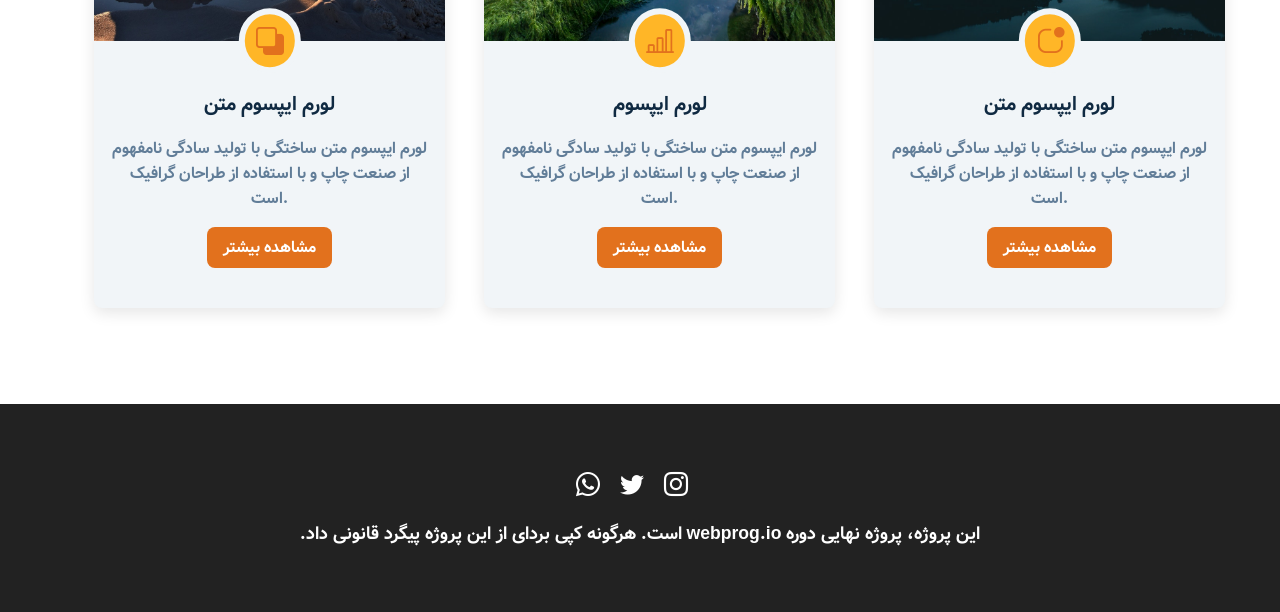
<file: services.html>
<!DOCTYPE html>
<html lang="fa">
    <head>
        <meta charset="UTF-8" />
        <meta http-equiv="X-UA-Compatible" content="IE=edge" />
        <meta name="viewport" content="width=device-width, initial-scale=1.0" />
        <link rel="stylesheet" href="./css/bootstrap-icons.css" />
        <link rel="stylesheet" href="./css/main.css" />

        <title>Website || Services</title>
    </head>

    <body>
        <!-- navbar -->
        <span class="nav-btn" id="nav-btn">
            <i class="bi bi-list-nested"></i>
        </span>

        <nav class="navbar" id="navbar">
            <div class="navbar-header">
                <span class="nav-close" id="nav-close">
                    <i class="bi bi-x"></i>
                </span>
            </div>

            <ul class="nav-items">
                <li>
                    <a href="index.html" class="nav-link">
                        <i class="bi bi-house-fill"></i>
                        صفحه اصلی
                    </a>
                </li>

                <li>
                    <a href="about.html" class="nav-link">
                        <i class="bi bi-info-circle-fill"></i>
                        درباره ما
                    </a>
                </li>

                <li>
                    <a href="products.html" class="nav-link">
                        <i class="bi bi-box-seam-fill"></i>
                        محصولات
                    </a>
                </li>

                <li>
                    <a href="services.html" class="nav-link">
                        <i class="bi bi-calendar2-check-fill"></i>
                        خدمات
                    </a>
                </li>

                <li>
                    <a href="contact-us.html" class="nav-link">
                        <i class="bi bi-chat-right-dots-fill"></i>
                        تماس با ما
                    </a>
                </li>
            </ul>
        </nav>
        <!-- end of navbar -->

        <!-- header -->
        <header class="header">
            <div class="banner">
               <h1>خدمات</h1>
                <h2>
                    لورم ایپسوم متن ساختگی با تولید سادگی نامفهوم از صنعت چاپ
                </h2>
                <a class="btn btn-banner" href="./products.html">محصولات</a>
            </div>
        </header>
        <div class="content-divider"></div>
        <!-- end of header -->

        <!-- features -->
        <section class="features clearfix">
            <article class="feature">
                <span class="feature-icon">
                    <i class="bi bi-x-diamond-fill"></i>
                </span>
                <h4 class="feature-title">لورم ایپسوم</h4>
                <p class="feature-text">
                    لورم ایپسوم متن ساختگی با تولید سادگی نامفهوم از صنعت چاپ و
                    با استفاده از طراحان گرافیک است
                </p>
            </article>

            <article class="feature">
                <span class="feature-icon">
                    <i class="bi bi-symmetry-vertical"></i>
                </span>
                <h4 class="feature-title">لورم ایپسوم</h4>
                <p class="feature-text">
                    لورم ایپسوم متن ساختگی با تولید سادگی نامفهوم از صنعت چاپ و
                    با استفاده از طراحان گرافیک است
                </p>
            </article>

            <article class="feature">
                <span class="feature-icon">
                    <i class="bi bi-subtract"></i>
                </span>
                <h4 class="feature-title">لورم ایپسوم</h4>
                <p class="feature-text">
                    لورم ایپسوم متن ساختگی با تولید سادگی نامفهوم از صنعت چاپ و
                    با استفاده از طراحان گرافیک است
                </p>
            </article>

            <article class="feature">
                <span class="feature-icon">
                    <i class="bi bi-server"></i>
                </span>
                <h4 class="feature-title">لورم ایپسوم</h4>
                <p class="feature-text">
                    لورم ایپسوم متن ساختگی با تولید سادگی نامفهوم از صنعت چاپ و
                    با استفاده از طراحان گرافیک است
                </p>
            </article>
        </section>
        <!-- end of features -->

        <!-- services -->
        <section class="section-center">
            <div class="section-title services-title">
                <h3>خدمات</h3>
                <h2>لورم ایپسوم</h2>
            </div>

            <div class="clearfix">
                <article class="service-card">
                    <div class="service-img-container">
                        <img
                            class="service-img"
                            src="./images/product-1.jpg"
                            alt="single service"
                        />
                        <span class="service-icon">
                            <i class="bi bi-app-indicator"></i>
                        </span>
                    </div>

                    <div class="service-info">
                        <h4>لورم ایپسوم متن</h4>
                        <p>
                            لورم ایپسوم متن ساختگی با تولید سادگی نامفهوم از
                            صنعت چاپ و با استفاده از طراحان گرافیک است.
                        </p>
                        <a class="btn btn-sevice" href="products.html"
                            >مشاهده بیشتر</a
                        >
                    </div>
                </article>

                <article class="service-card">
                    <div class="service-img-container">
                        <img
                            class="service-img"
                            src="./images/product-2.jpg"
                            alt="single service"
                        />
                        <span class="service-icon">
                            <i class="bi bi-bar-chart-line"></i>
                        </span>
                    </div>

                    <div class="service-info">
                        <h4>لورم ایپسوم</h4>
                        <p>
                            لورم ایپسوم متن ساختگی با تولید سادگی نامفهوم از
                            صنعت چاپ و با استفاده از طراحان گرافیک است.
                        </p>
                        <a class="btn btn-sevice" href="products.html"
                            >مشاهده بیشتر</a
                        >
                    </div>
                </article>

                <article class="service-card">
                    <div class="service-img-container">
                        <img
                            class="service-img"
                            src="./images/product-3.jpg"
                            alt="single service"
                        />
                        <span class="service-icon">
                            <i class="bi bi-subtract"></i>
                        </span>
                    </div>

                    <div class="service-info">
                        <h4>لورم ایپسوم متن</h4>
                        <p>
                            لورم ایپسوم متن ساختگی با تولید سادگی نامفهوم از
                            صنعت چاپ و با استفاده از طراحان گرافیک است.
                        </p>
                        <a class="btn btn-sevice" href="products.html"
                            >مشاهده بیشتر</a
                        >
                    </div>
                </article>
            </div>
        </section>
        <!-- end of services -->

        <!-- footer -->
        <footer class="footer">
            <div class="section-center">
                <div class="social-icons">
                    <a class="social-icon" href="#">
                        <i class="bi bi-whatsapp"></i>
                    </a>

                    <a class="social-icon" href="#">
                        <i class="bi bi-twitter"></i>
                    </a>

                    <a class="social-icon" href="#">
                        <i class="bi bi-instagram"></i>
                    </a>
                </div>

                <h4 class="footer-text">
                    این پروژه، پروژه نهایی دوره webprog.io است.
                    هرگونه کپی بردای از این پروژه پیگرد قانونی داد.
                </h4>
            </div>
        </footer>
        <!-- end of footer -->

        <script src="./js/app.js"></script>
    </body>
</html>
</file>
<file: css/main.css>
* {
    margin: 0;
    padding: 0;
    box-sizing: border-box;
}

/*
===================
Fonts
===================
*/
@font-face {
    font-family: "vazir";
    src: url("../fonts/vazir/Vazir-Bold-FD-WOL.woff") format("woff2"),
        url("../fonts/vazir/Vazir-Bold-FD-WOL.woff") format("woff"),
        url("../fonts/vazir/Vazir-Bold-FD-WOL.ttf") format("truetype");
}

/*
===================
Variables
===================
*/
:root {
    --clr-primary: #e2711d;
    --clr-primary-light: #ffb627;
    --clr-grey-1: #102a42;
    --clr-grey-5: #617d98;
    --clr-grey-10: #f1f5f8;
    --clr-white: #fff;
    --ff-primary: "vazir", sans-serif;
    --radius: 0.5rem;
    --transition: all 0.3s linear;
}

body {
    font-family: var(--ff-primary);
    background: var(--clr-white);
    color: var(--clr-grey-1);
    text-align: right;
    font-size: 1rem;
}

a {
    text-decoration: none;
}

img {
    display: block;
    width: 100%;
}

h1 {
    font-size: 1.75rem;
}

h2 {
    font-size: 1.5rem;
}

h4 {
    font-size: 1rem;
}

@media screen and (min-width: 800px) {
    h1 {
        font-size: 2rem;
    }

    h2 {
        font-size: 1.75rem;
    }

    h4 {
        font-size: 1.25rem;
    }
}

.btn {
    background: var(--clr-primary);
    padding: 0.5rem 1rem;
    border-radius: var(--radius);
    color: var(--clr-white);
    transition: var(--transition);
    display: inline-block;
}

.btn:hover {
    background: var(--clr-primary-light);
    color: var(--clr-primary);
}

.clearfix::after,
.clearfix::before {
    content: "";
    clear: both;
    display: block;
}

.section-center {
    padding: 4rem 0;
    width: 85vw;
    margin: 0 auto;
    max-width: 1170px;
}

@media screen and (min-width: 992px) {
    .section-center {
        width: 95vw;
    }
}

.section-title h3 {
    color: var(--clr-primary);
}

.section-title {
    margin-bottom: 2rem;
}

/*
===================
Animation
===================
*/
@keyframes bounce {
    0% {
        transform: scale(1);
    }
    50% {
        transform: scale(2);
    }
    100% {
        transform: scale(1);
    }
}

@keyframes slideFromTop {
    0%{
        transform: translateY(-100px);
        opacity: 0;
    }
    100% {
        transform: translateY(0);
        opacity: 1;
    }
}

@keyframes slideFromBottom {
    0%{
        transform: translateY(100px);
        opacity: 0;
    }
    100% {
        transform: translateY(0);
        opacity: 1;
    }
}
/*
===================
Navbar
===================
*/
.nav-btn {
    font-size: 1.5rem;
    color: var(--clr-primary);
    position: fixed;
    top: 5%;
    right: 5%;
    z-index: 1;
    cursor: pointer;
    animation: bounce 2s ease infinite;
}

.navbar {
    position: fixed;
    top: 0;
    right: 0;
    background-color: var(--clr-grey-10);
    z-index: 2;
    height: 100%;
    width: 100%;
    box-shadow: 2px 0 2px rgba(0, 0, 0, 0.2);

    transition: var(--transition);
    transform: translateX(100%);
}

.showNav {
    transform: translate(0);
}

.navbar-header {
    text-align: left;
}

.nav-close {
    font-size: 2.5rem;
    color: #f29c9c;
    cursor: pointer;
    transition: var(--transition);
}

.nav-close:hover {
    color: #bb2525;
}

.nav-items {
    list-style-type: none;
    direction: rtl;
}

.nav-link {
    display: block;
    padding: 0.5rem 1rem;
    font-size: 1.1rem;
    color: var(--clr-grey-5);
    transition: var(--transition);
}

.nav-link i {
    font-size: 1.4rem;
    margin-left: 0.3rem;
}

.nav-link:hover {
    background: var(--clr-primary-light);
    border-right: 0.25rem solid var(--clr-primary);
    padding-right: 1.5rem;
    color: var(--clr-primary);
}

@media screen and (min-width: 768px) {
    .navbar {
        width: 30vw;
        max-width: 20rem;
    }
}

/*
===================
Header
===================
*/
.header {
    height: 100vh;
    background: linear-gradient(rgba(0, 0, 0, 0.6), rgba(0, 0, 0, 0.6)),
        url(../images/header.jpg) center/cover no-repeat fixed;
    position: relative;
}

.banner {
    width: 100%;
    position: absolute;
    top: 50%;
    left: 50%;
    color: white;
    transform: translate(-50%, -50%);
    text-align: center;
}

.banner h1 {
    color: var(--clr-primary);
    margin-bottom: 2rem;
    animation: slideFromTop 2s ease-in-out 1;
}

.banner h2 {
    color: var(--clr-white);
    margin-bottom: 3rem;
    animation: slideFromBottom 2s ease-in-out 1;
}

.btn-banner {
    font-size: 1.25rem;
    outline: 0.125rem solid var(--clr-primary);
    outline-offset: 0.25rem;
    padding: 0.75rem 1.25rem;
    animation: slideFromBottom 2s linear 1;
}
/* content divider */
.content-divider {
    height: 0.5rem;
    background: linear-gradient(
        to left,
        var(--clr-primary),
        var(--clr-primary-light),
        var(--clr-primary)
    );
}

/*
===================
Features
===================
*/
.features {
    background: var(--clr-grey-10);
}

.feature {
    height: 260px;
    text-align: center;
    padding: 2.5rem 0;
    transition: var(--transition);
}

.feature:hover {
    background: var(--clr-white);
    box-shadow: 0 2px 0 var(--clr-primary);
}

.feature:hover .feature-icon {
    transform: translateY(-5px);
}

.feature-icon {
    font-size: 2rem;
    color: var(--clr-primary);
    margin-bottom: 1.25rem;
    display: inline-block;
    transition: var(--transition);
}

.feature-title {
    margin-bottom: 1rem;
}

.feature-text {
    color: var(--clr-grey-5);
    max-width: 17rem;
    margin: 0 auto;
}

@media screen and (min-width: 576px) {
    .feature {
        float: right;
        width: 50%;
    }
}

@media screen and (min-width: 1200px) {
    .feature {
        float: right;
        width: 25%;
    }
}

/*
===================
About
===================
*/
.about-img,
.about-info {
    padding: 2rem 0;
}

.about-picture-container {
    background: var(--clr-primary-light);
    max-width: 30rem;
    border: 0.3rem solid var(--clr-primary);
    border-radius: var(--radius);
    overflow: hidden;
}

.about-picture {
    transition: var(--transition);
}

.about-picture-container:hover .about-picture {
    opacity: 0.5;
    transform: scale(1.2);
}

.about-text {
    color: var(--clr-grey-5);
}

.about-btn {
    margin-top: 1.5rem;
}

@media screen and (min-width: 992px) {
    .about-img {
        float: left;
        width: 50%;
    }

    .about-info {
        float: right;
        width: 50%;
    }
}

/*
===================
Products
===================
*/
.products {
    background: var(--clr-grey-10);
}

.products article {
    padding: 2rem 0;
}

.product-text {
    color: var(--clr-grey-5);
    max-width: 26rem;
    margin-left: auto;
}

.btn-products {
    margin-top: 1.5rem;
}

.products-cards .product {
    margin-bottom: 2rem;
}

.product-img {
    border-radius: var(--radius);
    margin-bottom: 1rem;
    height: 17rem;
    object-fit: cover;
}

.product-price {
    color: var(--clr-primary);
    direction: rtl;
}

@media screen and (min-width: 768px) {
    .product {
        float: right;
        width: 50%;
        padding-left: 2rem;
    }
}

@media screen and (min-width: 992px) {
    .product {
        width: 33.3%;
    }
}

@media screen and (min-width: 1200px) {
    .products-info {
        float: right;
        width: 30%;
    }

    .products-cards {
        float: left;
        width: 70%;
    }

    .product {
        padding-left: 0;
        padding-right: 2rem;
        margin-bottom: 0;
    }
}

/*
===================
Services
===================
*/
.services-title {
    text-align: center;
}

.service-card {
    background: var(--clr-grey-10);
    margin: 2rem 0;
    border-radius: var(--radius);
    box-shadow: 0 5px 15px rgba(0, 0, 0, 0.1);
    transition: var(--transition);
}

.service-card:hover {
    box-shadow: 0 5px 15px rgba(0, 0, 0, 0.2);
    transform: scale(1.02);
}

.service-img {
    height: 17rem;
    object-fit: cover;
    border-top-left-radius: var(--radius);
    border-top-right-radius: var(--radius);
}

.service-info {
    text-align: center;
    padding: 3rem 1rem 2.5rem 1rem;
}

.service-info p {
    color: var(--clr-grey-5);
    max-width: 20rem;
    margin: 1rem auto;
}

@media screen and (min-width: 768px) {
    .service-card {
        float: right;
        width: 45%;
        margin-left: 5%;
    }
}

@media screen and (min-width: 992px) {
    .service-card {
        width: 30%;
        margin-left: 3.33%;
    }
}

.service-img-container {
    position: relative;
}

.service-icon {
    position: absolute;
    left: 50%;
    bottom: 0;
    font-size: 1.75rem;
    color: var(--clr-primary);
    transform: translate(-50%, 50%);
    background: var(--clr-primary-light);
    padding: 0.5rem 0.7rem 0.1rem 0.7rem;
    border-radius: 50%;
    border: 0.375rem solid var(--clr-grey-10);
}

/*
===================
Contact Us
===================
*/
.contact {
    background: var(--clr-grey-10);
}

.contact article {
    margin: 1rem 0;
}

.contact-item {
    margin-bottom: 1.7rem;
}

.contact-title {
    color: var(--clr-primary);
    font-weight: 400;
    direction: rtl;
}

.contact-text {
    font-size: 1.1rem;
}

.contact-form {
    background: var(--clr-white);
    border-radius: var(--radius);
    text-align: center;
    box-shadow: 0 5px 15px rgba(0, 0, 0, 0.1);
    transition: var(--transition);
    max-width: 35rem;
}

.contact-form:hover {
    box-shadow: 0 5px 15px rgba(0, 0, 0, 0.2);
}

.contact-form h3 {
    color: var(--clr-grey-5);
    padding-top: 1.25rem;
}

.form-group {
    padding: 1rem 1.5rem;
}

.form-control {
    display: block;
    width: 100%;
    margin-bottom: 1.25rem;
    padding: 0.75rem 1rem;
    border: none;
    background: var(--clr-grey-10);
    border-radius: var(--radius);
    direction: rtl;
}

.form-control::placeholder {
    font-family: var(--ff-primary);
    color: var(--clr-grey-1);
}

.submit-btn {
    display: block;
    width: 100%;
    padding: 1rem;
    border: none;
    font-family: var(--ff-primary);
}

@media screen and (min-width: 992px) {
    .contact article {
        float: right;
        width: 50%;
    }
}

/*
===================
Footer
===================
*/

.footer {
    background: #222;
    text-align: center;
    color: var(--clr-white);
}

.social-icon {
    color: var(--clr-white);
    font-size: 1.5rem;
    margin-right: 1rem;
    margin-bottom: 1rem;
    display: inline-block;
    transition: var(--transition);
}

.social-icon:hover {
    color: var(--clr-primary);
}

.footer-text {
    font-size: 1.1rem;
    direction: rtl;
}

.company {
    color: var(--clr-primary);
    font-size: 1.3rem;
}
</file>
